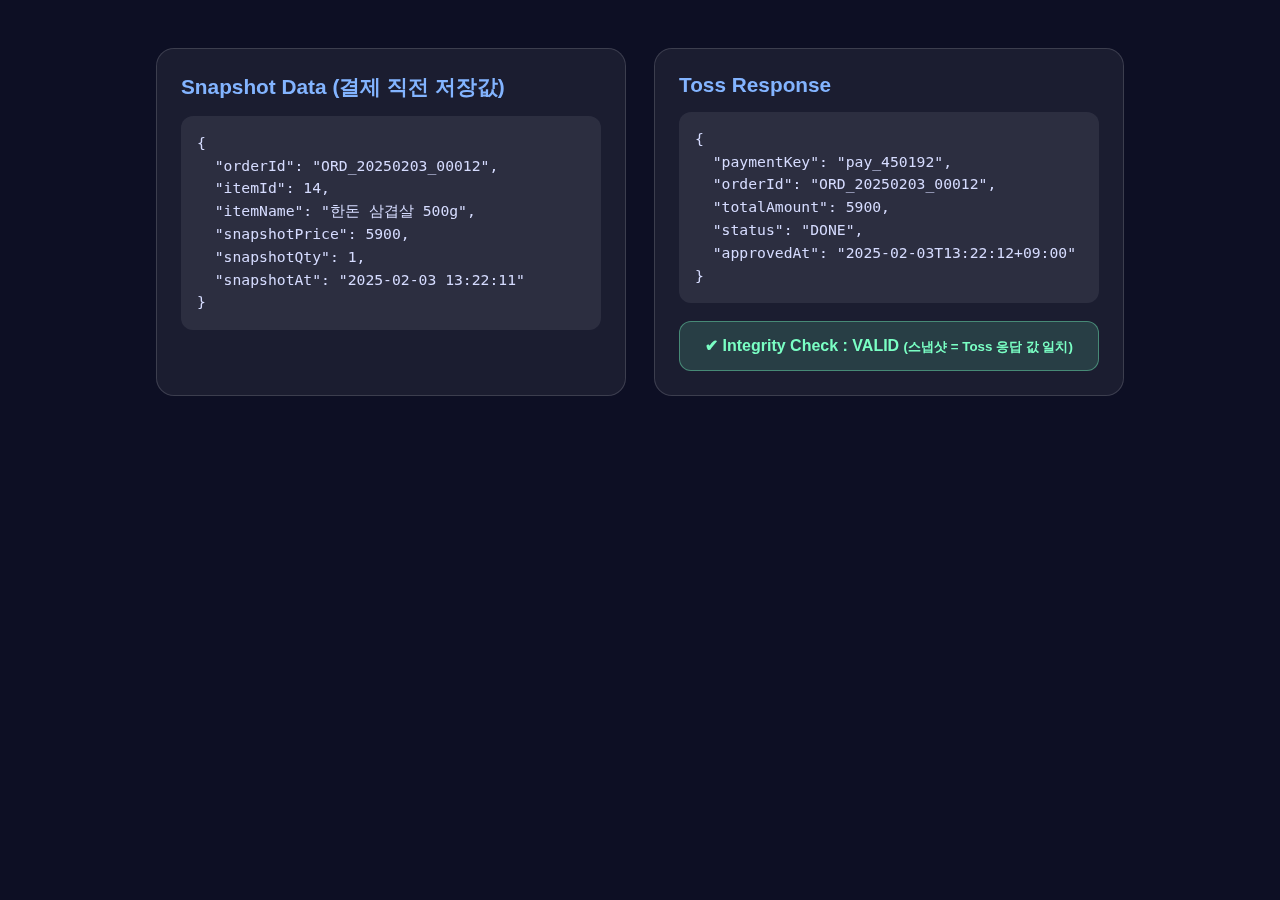
<file: projects/example.html>
<!DOCTYPE html>
<html lang="ko">
<head>
<meta charset="UTF-8">
<title>Snapshot vs Toss Response</title>
<style>
  body {
    background: #0d0f24;
    font-family: "Pretendard", sans-serif;
    display: flex;
    justify-content: center;
    padding: 40px;
    color: #e4e8ff;
  }

  .wrap {
    display: flex;
    gap: 28px;
  }

  .box {
    width: 420px;
    padding: 24px;
    background: rgba(255,255,255,0.06);
    backdrop-filter: blur(10px);
    border-radius: 18px;
    border: 1px solid rgba(255,255,255,0.15);
  }

  h2 {
    margin: 0 0 12px 0;
    font-size: 1.3rem;
    color: #83b4ff;
  }

  pre {
    font-size: 0.92rem;
    white-space: pre-wrap;
    line-height: 1.55;
    color: #d6dcff;
    background: rgba(255,255,255,0.08);
    padding: 16px;
    border-radius: 12px;
  }

  .result {
    margin-top: 18px;
    padding: 14px;
    border-radius: 12px;
    text-align: center;
    font-weight: 700;
    background: rgba(120,255,193,0.15);
    border: 1px solid rgba(120,255,193,0.4);
    color: #7affc4;
    font-size: 1rem;
  }
</style>
</head>
<body>

<div class="wrap">

  <!-- Snapshot 데이터 -->
  <div class="box">
    <h2>Snapshot Data (결제 직전 저장값)</h2>
<pre>{
  "orderId": "ORD_20250203_00012",
  "itemId": 14,
  "itemName": "한돈 삼겹살 500g",
  "snapshotPrice": 5900,
  "snapshotQty": 1,
  "snapshotAt": "2025-02-03 13:22:11"
}</pre>
  </div>

  <!-- Toss 결제 응답 -->
  <div class="box">
    <h2>Toss Response</h2>
<pre>{
  "paymentKey": "pay_450192",
  "orderId": "ORD_20250203_00012",
  "totalAmount": 5900,
  "status": "DONE",
  "approvedAt": "2025-02-03T13:22:12+09:00"
}</pre>

    <div class="result">
      ✔ Integrity Check : VALID  
      <small>(스냅샷 = Toss 응답 값 일치)</small>
    </div>
  </div>

</div>

</body>
</html>
</file>
